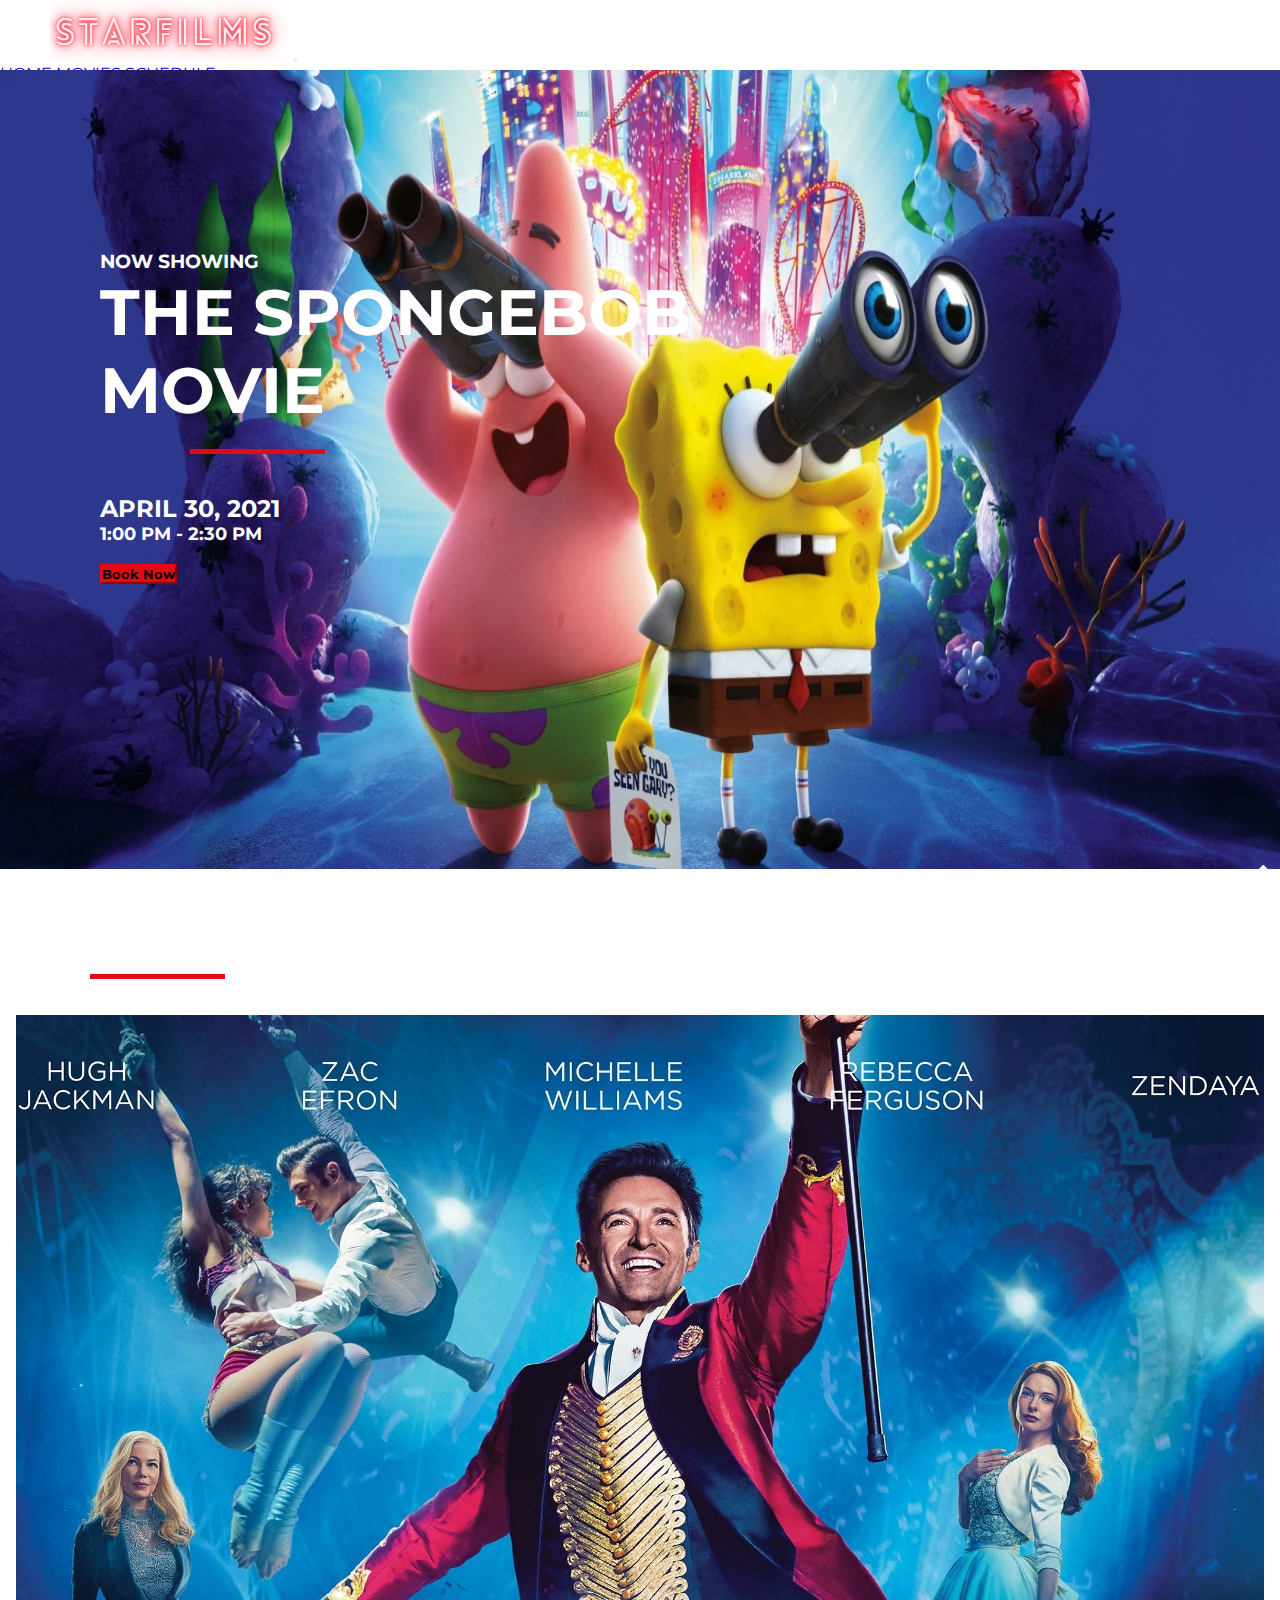
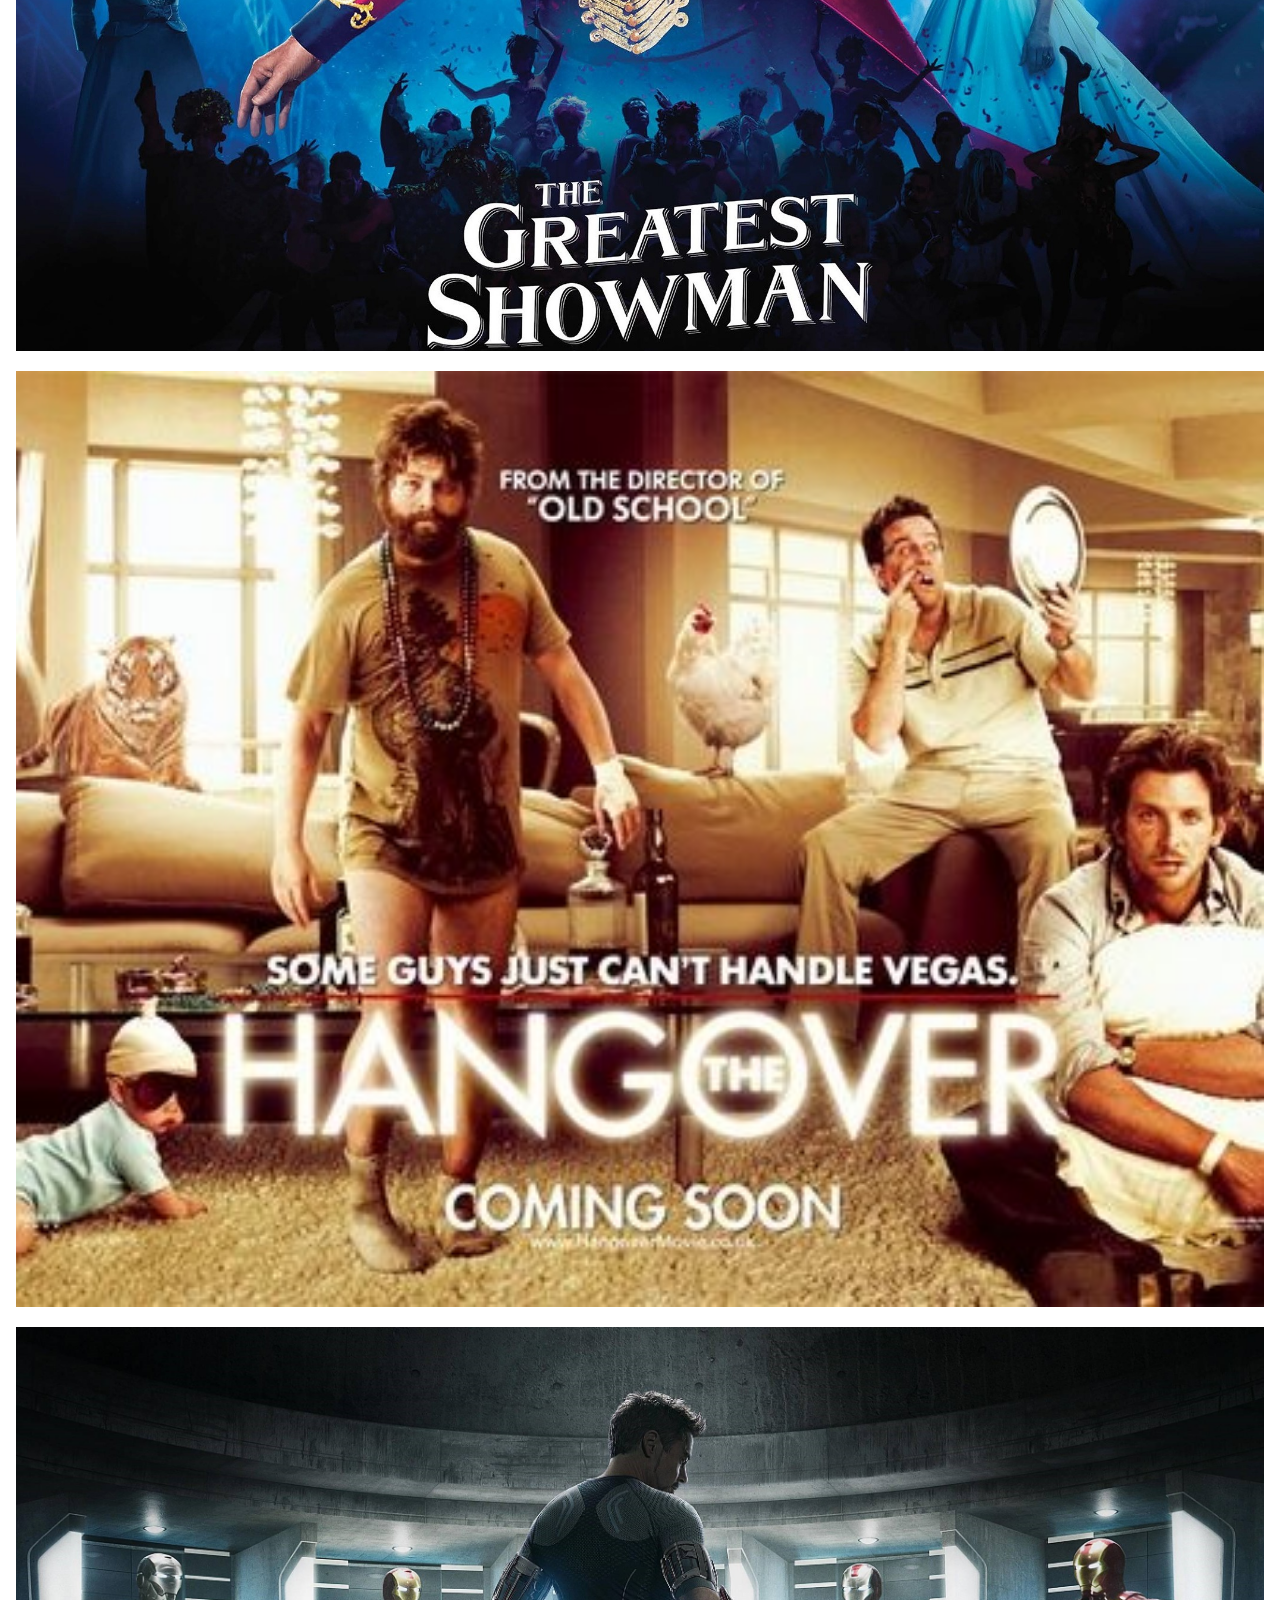
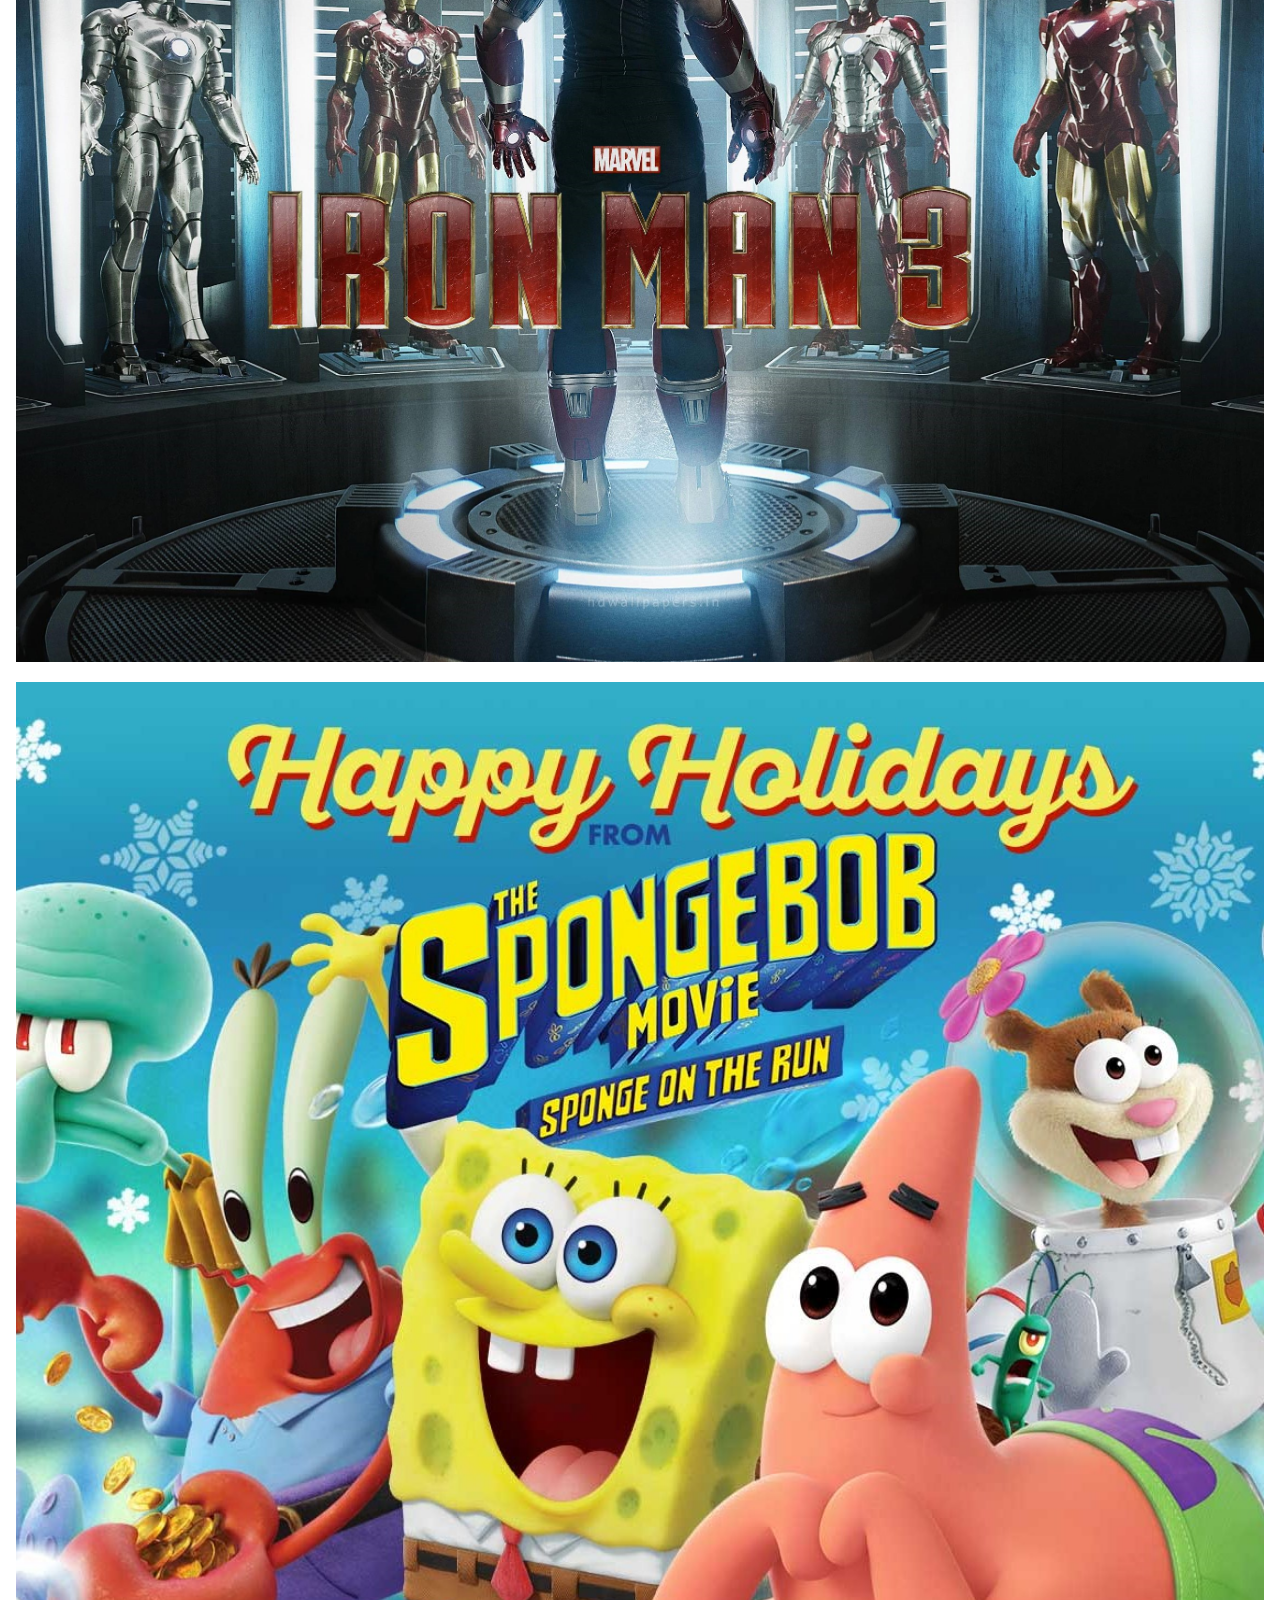
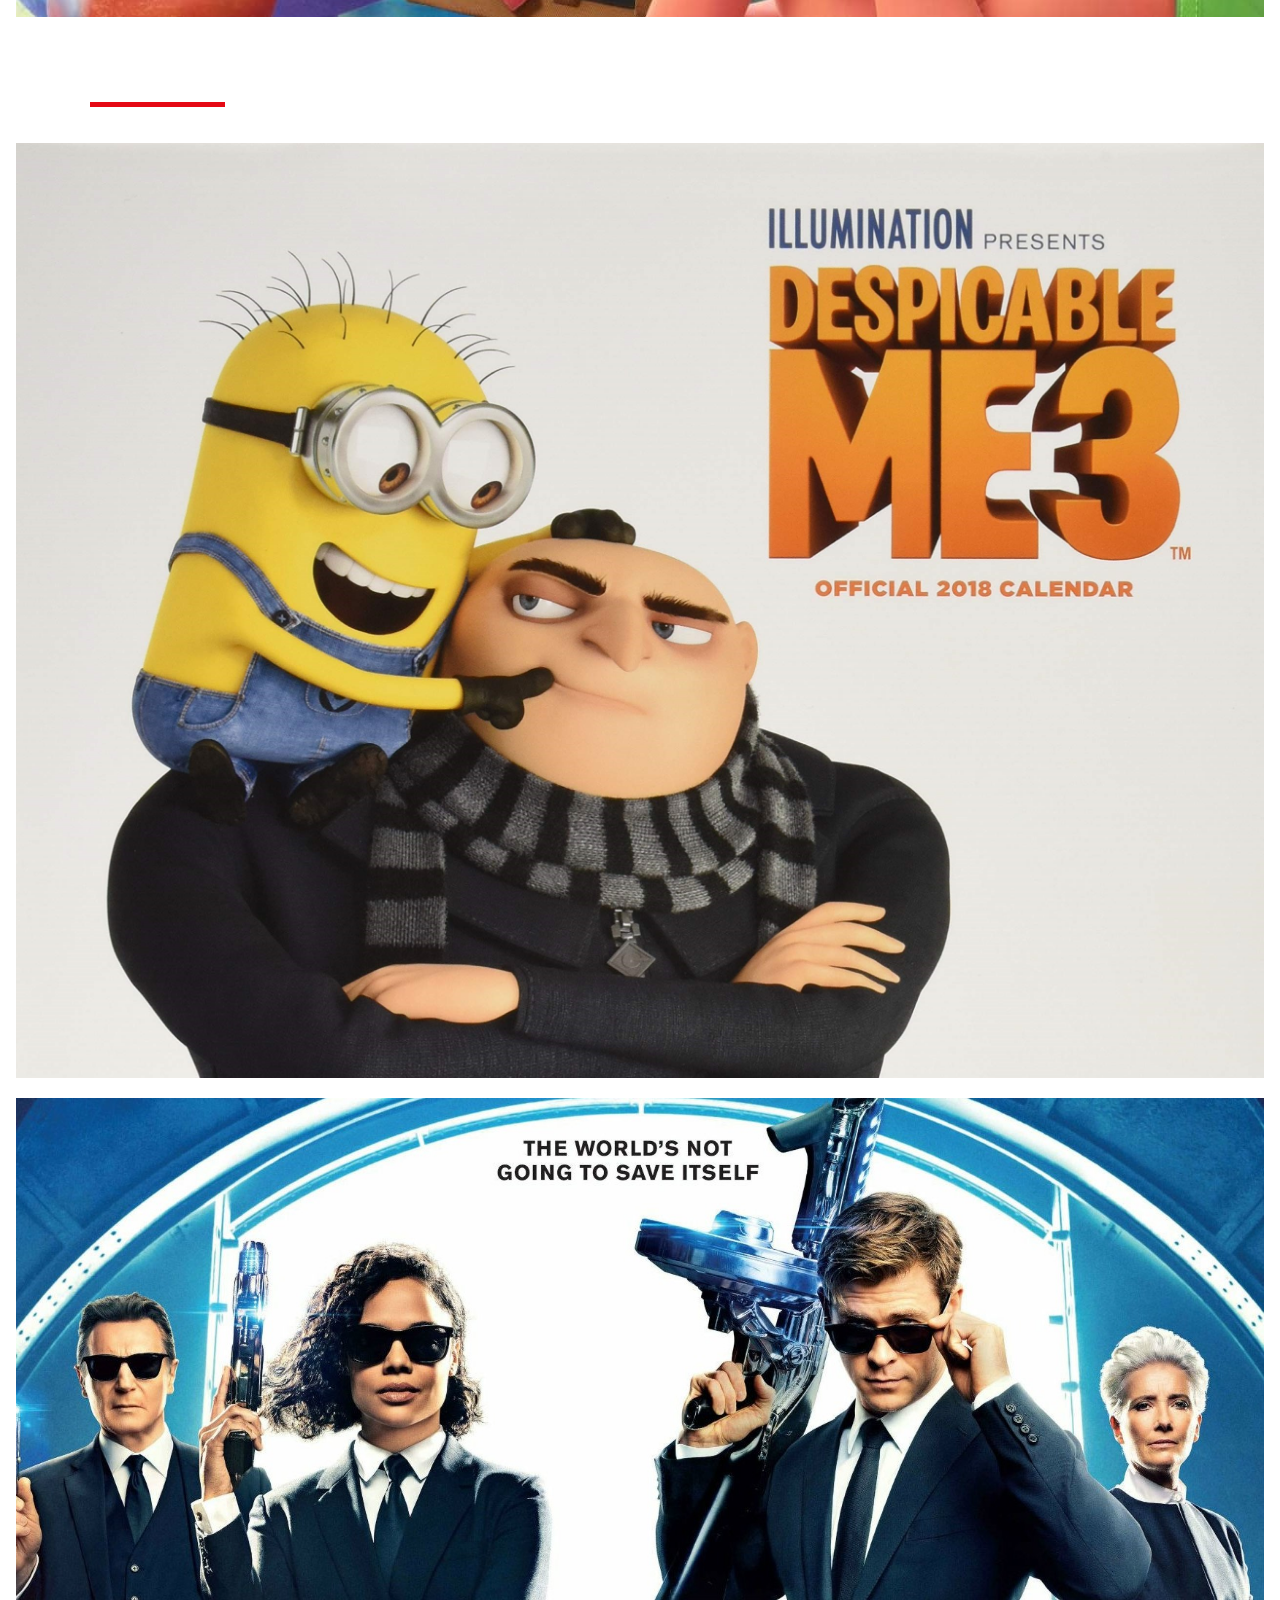
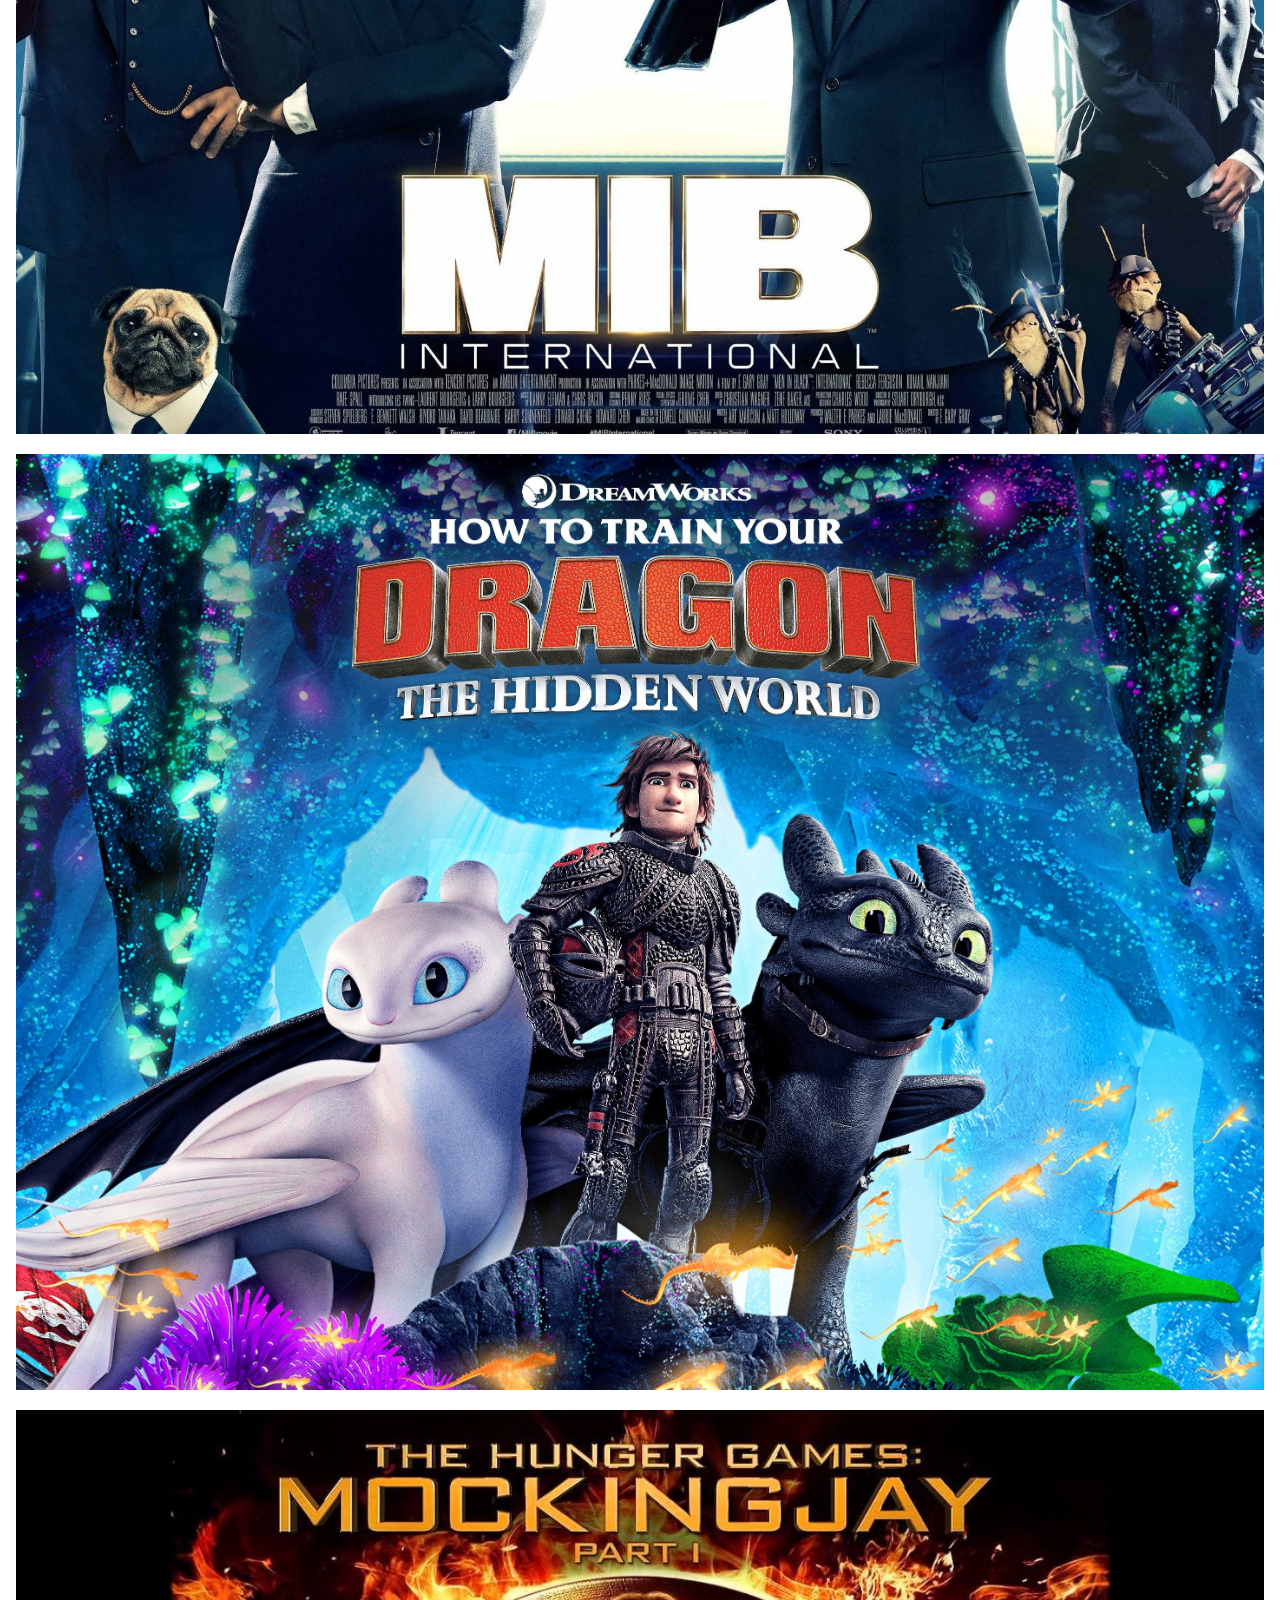
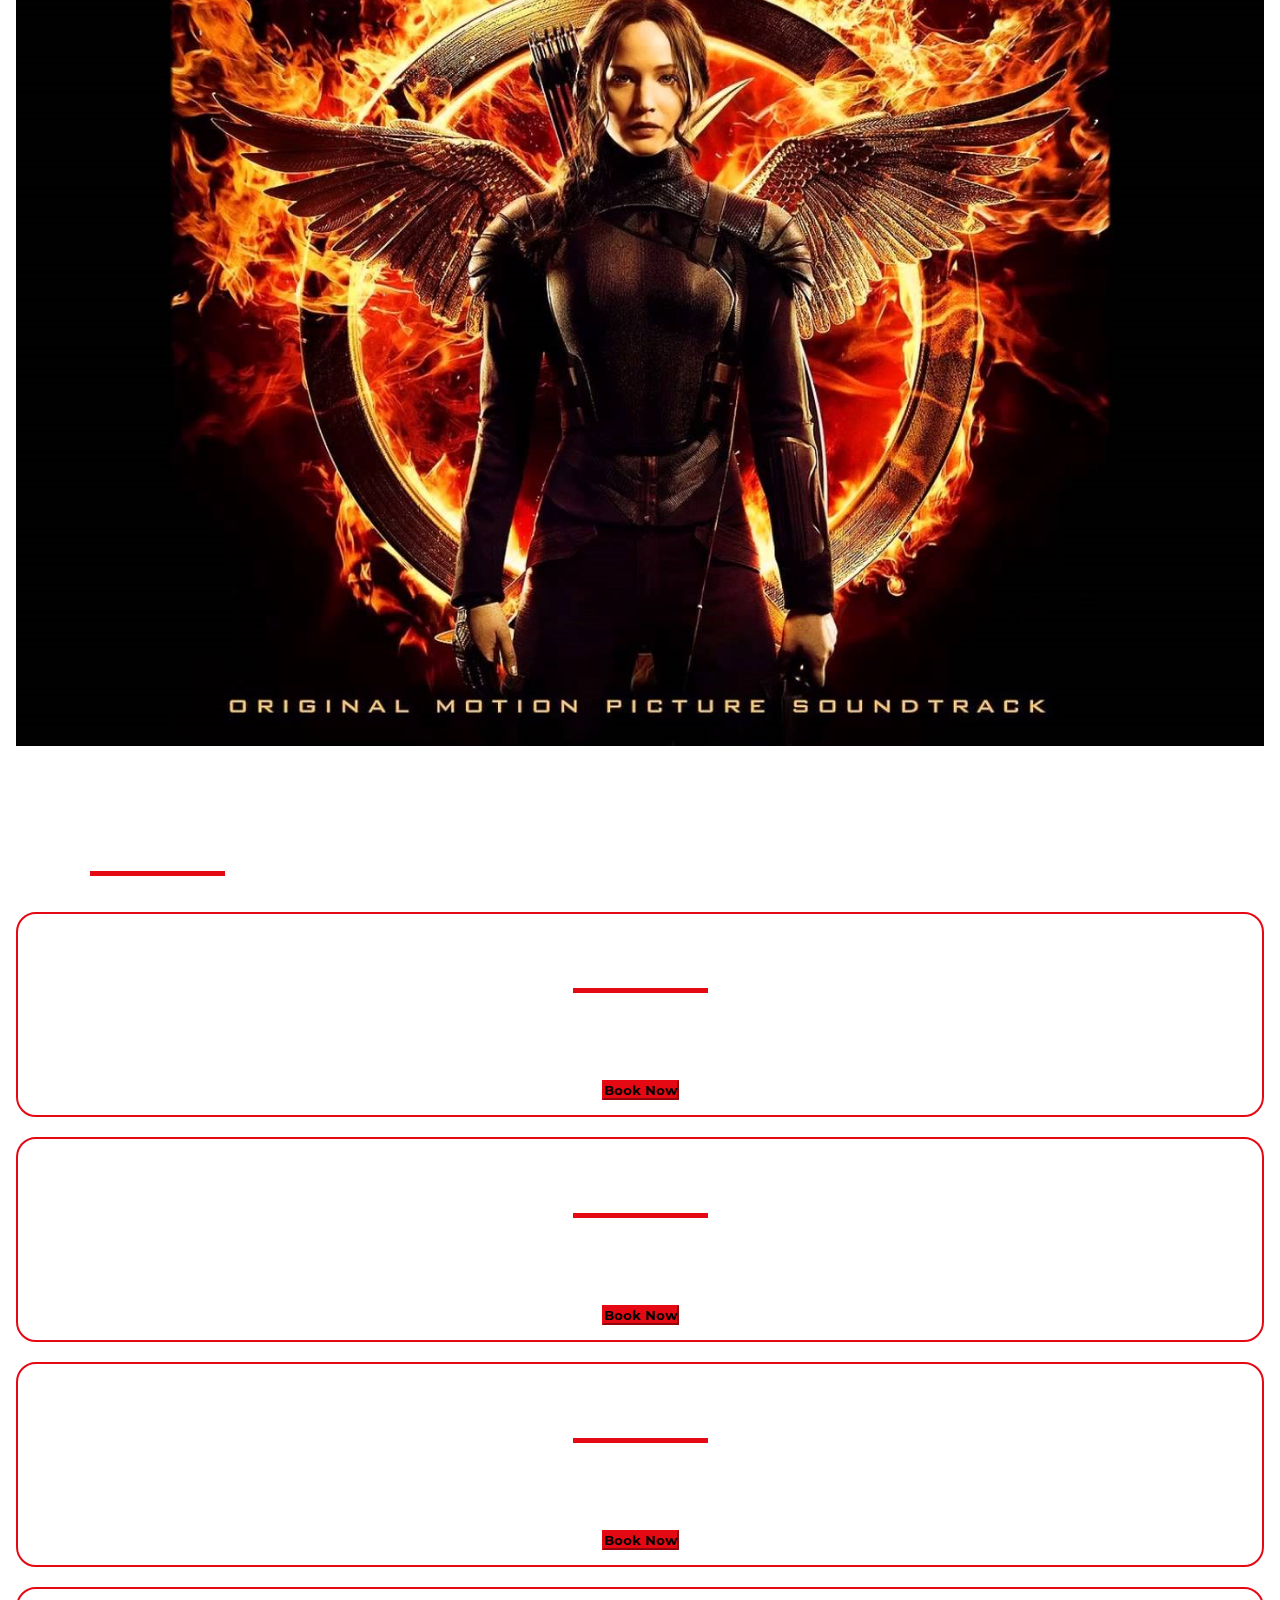
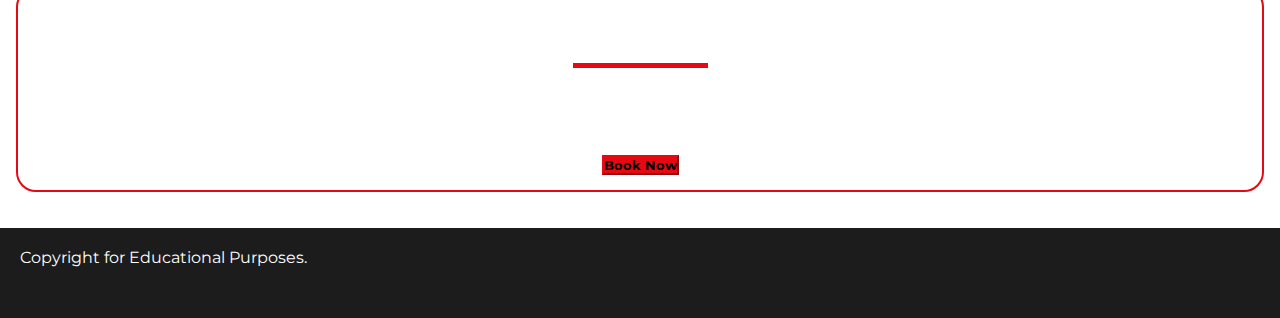
<file: index.html>
<html lang="en">
<head>
    <meta charset="UTF-8">
    <meta http-equiv="X-UA-Compatible" content="IE=edge">
    <meta name="viewport" content="width=device-width, initial-scale=1.0">
     <!-- for icon -->
     <link href="vendor/css/all.css" rel="stylesheet">
     <!-- for icon -->
    <link rel="stylesheet" type="text/css"  href="style.css">
    <title>SEAT RESERVATION</title>
    <link href="https://cdn.jsdelivr.net/npm/bootstrap@5.0.0-beta3/dist/css/bootstrap.min.css" rel="stylesheet" integrity="sha384-eOJMYsd53ii+scO/bJGFsiCZc+5NDVN2yr8+0RDqr0Ql0h+rP48ckxlpbzKgwra6" crossorigin="anonymous">
    <link rel="preconnect" href="https://fonts.gstatic.com">
    <link href="https://fonts.googleapis.com/css2?family=Montserrat&display=swap" rel="stylesheet">
    <link rel="icon" href="icon.png">
</head>
<body class="">

    <!--NAVBAR-->
    <header id ="home">
        <nav class="navbar navbar-expand-lg navbar-dark bg-dark">
          <div class="container-fluid">
            <a class="navbar-brand" href="#"><img src="STARFILMS.png" class="img-fluid logo"></a>
            <button class="navbar-toggler" type="button" data-bs-toggle="collapse" data-bs-target="#navbarNavAltMarkup" aria-controls="navbarTogglerDemo01" aria-expanded="false" aria-label="Toggle navigation">
              <span class="navbar-toggler-icon"></span>
            </button>
            <div class="collapse navbar-collapse" id="navbarNavAltMarkup">
              <div class="navbar-nav">
                <a class="nav-link active" aria-current="page" href="#">HOME</a>
                <a class="nav-link" href="#movies">MOVIES</a>
                <a class="nav-link" href="#SCHEDULE">SCHEDULE</a>
              </div>
              <form class="d-flex">
                <input class="form-control me-2" type="search" placeholder="Search" aria-label="Search">
                <button class="btn btn-outline-success" type="submit">Search</button>
              </form>
            </div>
            
          </div>
        </nav>

        <div class="banners">
          <div class="banner1">
            <img class="slideshow__img col-12" src="slideshow1.jpg">
            <div class="text-box text-box1">
                <h3>NOW SHOWING</h3>
                <h1>IRON MAN 3</h1>
                <div class="divider"></div>
                <h2>APRIL 30, 2021</h2>
                <p class="description"> 3:00 PM - 6:00 PM</p>
                <br>
                <button class="btn btn-outline-success">Book Now</button>
            </div>
        </div>
        <div class="banner2 ">
            <img class="slideshow__img col-12" src="slideshow2.jpg">
            <div class="text-box text-box2">
                <h3>NOW SHOWING</h3>
                <h1 class="text-start">THE GREATEST SHOWMAN</h1>
                <div class="divider"></div>
                <h2>APRIL 30, 2021</h2>
                <p class="description"> 11:00 AM - 1:00 PM</p>
                <br>
                <button class="btn btn-outline-success">Book Now</button>
            </div>
        </div>
        <div class="banner3">
            <img class="slideshow__img col-12" src="slideshow3.jpg">
            <div class="text-box text-box3">
                <h3>NOW SHOWING</h3>
                <h1>THE HANGOVER 3</h1>
                <div class="divider"></div>
                <h2>APRIL 30, 2021</h2>
                <p class="description"> 6:00 PM - 8:00 PM</p>
                <br>
                <button class="btn btn-outline-success">Book Now</button>
            </div>
        </div>
        <div class="banner4">
            <img class="slideshow__img col-12" src="slideshow4.jpg">
            <div class="text-box text-box4">
                <h3>NOW SHOWING</h3>
                <h1>THE SPONGEBOB MOVIE</h1>
                <div class="divider"></div>
                <h2>APRIL 30, 2021</h2>
                <p class="description"> 1:00 PM - 2:30 PM</p>
                <br>
                <button class="btn btn-outline-success">Book Now</button>
            </div>
          </div>
        </div>
    </header>


<!--HEADER-->
    <!-- <section class="hero" id="hero">
    
</section> -->

    
    <!--MOVIES: NOW SHOWING-->
    <div class="bg-dark movies" id="movies">
    <h1 class= "headtext_N"><strong>Now Showing</strong></h1>
    <div class="divider"></div>
        <div class="container">
          <div class="row">
            <div class="image col-sm-3">
              <img src="movie1.jpg" class="image__img">
                <div class = "image__overlay">
                    <div class = "image__title">Book your seats now.</div>
                    <button class="btn btn-outline-success">Book Now</button>
                </div>
            </div>
            <div class="image col-sm-3 ">
              <img src="movie2.jpg" class="image__img">
                <div class = "image__overlay">
                    <div class = "image__title">Book your seats now.</div>
                    <button class="btn btn-outline-success">Book Now</button>
                </div>
            </div>
            <div class="image col-sm-3">
              <img src="movie3.jpg" class="image__img">
                <div class = "image__overlay">
                    <div class = "image__title">Book your seats now.</div>
                    <button class="btn btn-outline-success">Book Now</button>
                </div>
            </div>
            <div class="image col-sm-3">
              <img src="movie4.jpg" class="image__img">
                <div class = "image__overlay">
                    <div class = "image__title">Book your seats now.</div>
                    <button class="btn btn-outline-success">Book Now</button>
                </div>
            </div>
            </div>
          </div>
        </div>
    </div>


   <!--MOVIES: COMING SOON-->
    <div class="bg-dark movies" id="movies">
    <h1 class= "headtext1"><strong>Coming Soon</strong></h1>
    <div class="divider"></div>
        <div class="container">
          <div class="row">
            <div class="col-sm-3 pb-sm-2">
              <img src="movie5.jpg" class="moviephoto" href="movie.html">
            </div>
            <div class="col-sm-3 pb-sm-2 ">
              <img src="movie6.jpg" class="moviephoto">
            </div>
            <div class="col-sm-3 pb-sm-2">
              <img src="movie7.jpg" class="moviephoto" href="#">
            </div>
            <div class="col-sm-3 pb-sm-2">
              <img src="movie8.jpg" class="moviephoto" href="#">
            </div>
            </div>
          </div>
        </div>
    </div>





   <!--MOVIES: SCHEDULE-->

<div class="bg-dark movies" id="SCHEDULE">
    <h1 class= "headtext"><strong>Now Showing</strong></h1>
    <div class="divider"></div>
        <div class="container">
          <div class="row">
            <div class="sched col-sm-5 pb-sm-2">
                <div class = "sched-div">
                    <h1 class="movie-title">THE GREATEST SHOWMAN</h1>
                    <div class="divider2"></div>
                    <h2 class ="movie-title">APRIL 30, 2021</h2>
                    <p class ="datetime"> 11:00 AM - 1:00 PM</p>
                    <br>
                    <div class="btn-div">
                    <button class="btn booknow">Book Now</button>
                    </div>
                </div>
            </div>
            <div class="sched col-sm-5 pb-sm-2">
                <div class = "sched-div">
                    <h1 class="movie-title">THE HANGOVER III</h1>
                    <div class="divider2"></div>
                    <h2 class ="movie-title">APRIL 30, 2021</h2>
                    <p class ="datetime"> 6:00 PM - 8:00 PM</p>
                    <br>
                    <div class="btn-div">
                    <button class="btn booknow">Book Now</button>
                    </div>
                </div>
            </div>

            <div class="sched col-sm-5 pb-sm-2">
                <div class = "sched-div">
                    <h1 class="movie-title">IRON MAN 3</h1>
                    <div class="divider2"></div>
                    <h2 class ="movie-title">APRIL 30, 2021</h2>
                    <p class ="datetime"> 3:00 PM - 6:00 PM</p>
                    <br>
                    <div class="btn-div">
                    <button class="btn booknow">Book Now</button>
                    </div>
                </div>
            </div>
            <div class="sched col-sm-5 pb-sm-2">
                <div class = "sched-div">
                    <h1 class="movie-title">THE SPONGEBOB MOVIE</h1>
                    <div class="divider2"></div>
                    <h2 class ="movie-title">APRIL 30, 2021</h2>
                    <p class ="datetime"> 1:00 PM - 2:30 PM</p>
                    <br>
                    <div class="btn-div">
                    <button class="btn booknow">Book Now</button>
                    </div>
                </div>
            </div>


        </div>
    </div>
</div>



<!--FOOTER-->
    <footer>
      <div class="footer-container">
            <p class="ft2">Copyright for Educational Purposes.
            </p>
      </div>
     </footer>

     <div class="rtbutton">
      <a href="#home"><i class="fas fa-arrow-up"></i></a>
    </div>
    

     <script src="https://cdn.jsdelivr.net/npm/bootstrap@5.0.0-beta3/dist/js/bootstrap.bundle.min.js" integrity="sha384-JEW9xMcG8R+pH31jmWH6WWP0WintQrMb4s7ZOdauHnUtxwoG2vI5DkLtS3qm9Ekf" crossorigin="anonymous"></script>
    
</body>
</html>
</file>
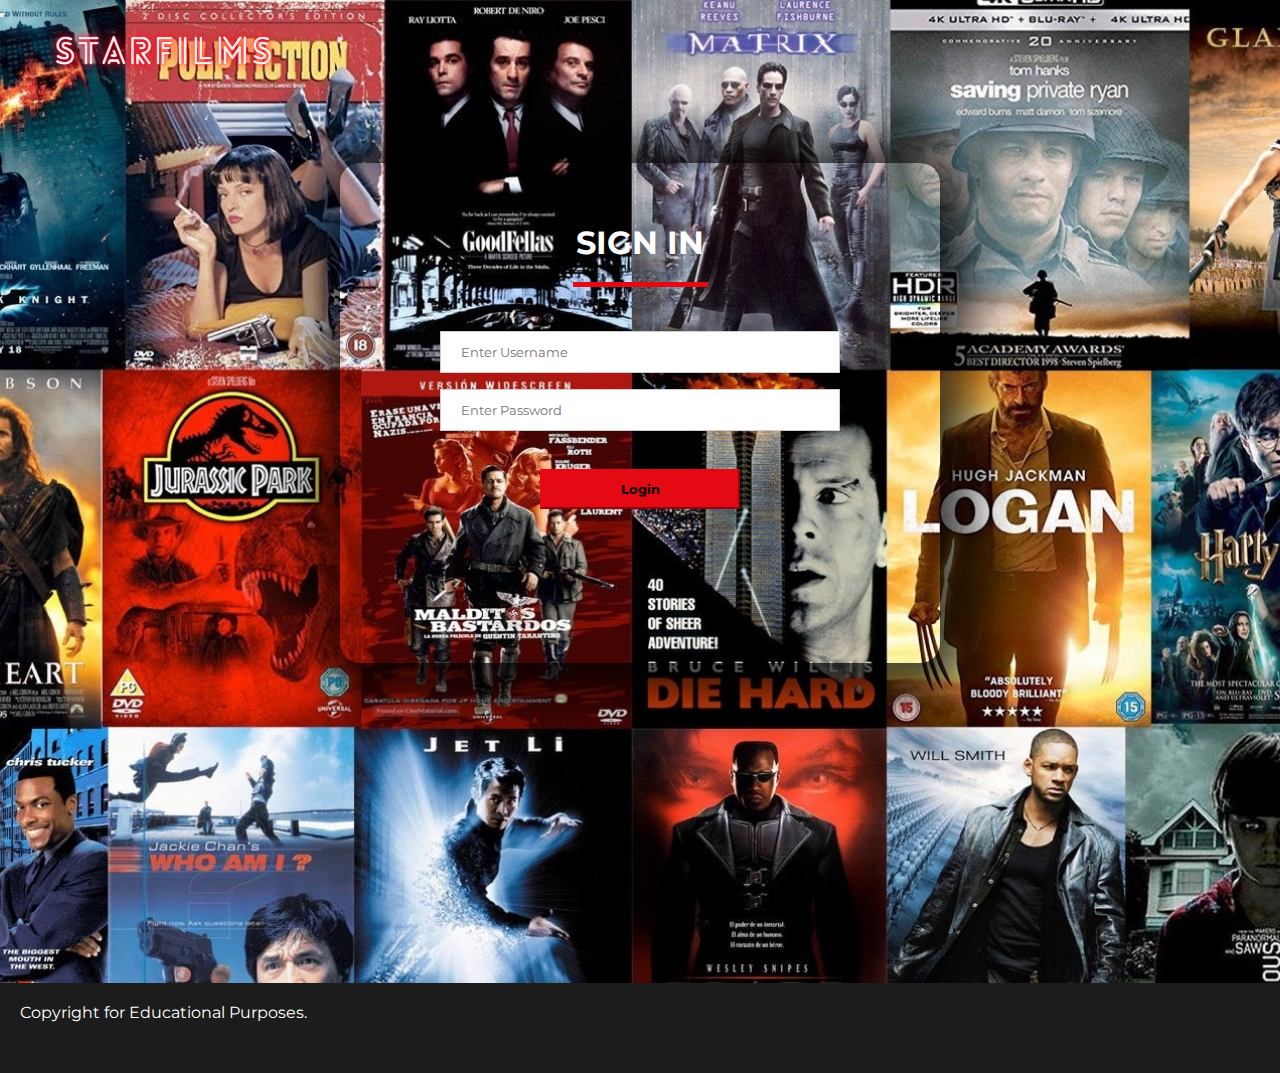
<file: login.html>
<!DOCTYPE html>
<html>
<head>
	<meta charset="UTF-8">
    <meta http-equiv="X-UA-Compatible" content="IE=edge">
    <meta name="viewport" content="width=device-width, initial-scale=1.0">
    <link rel="stylesheet" type="text/css"  href="style.css">
    <title>LOGIN</title>
    <link href="https://cdn.jsdelivr.net/npm/bootstrap@5.0.0-beta3/dist/css/bootstrap.min.css" rel="stylesheet" integrity="sha384-eOJMYsd53ii+scO/bJGFsiCZc+5NDVN2yr8+0RDqr0Ql0h+rP48ckxlpbzKgwra6" crossorigin="anonymous">
    <link rel="preconnect" href="https://fonts.gstatic.com">
    <link href="https://fonts.googleapis.com/css2?family=Montserrat&display=swap" rel="stylesheet">
    <link rel="icon" href="icon.png">
</head>
<body class="login">

    <!--NAVBAR-->
	<header id ="login">
        <nav class="navbar navbar-expand-lg navbar-dark bg-dark">
          <div class="container-fluid">
            <button class="navbar-toggler" type="button" data-bs-toggle="collapse" data-bs-target="#navbarTogglerDemo01" aria-controls="navbarTogglerDemo01" aria-expanded="false" aria-label="Toggle navigation">
              <span class="navbar-toggler-icon"></span>
            </button>
            <div class="collapse navbar-collapse" id="navbarTogglerDemo01">
              <img src="STARFILMS.png" class="img-fluid logo">
            </div>
          </div>
        </nav>
    </header>


    <div class="loginpage">
    <div class="bg-dark loginform">
    	<h1 class="login-title">SIGN IN</h1>
    	<div class="divider2"></div>
		<form action="/action_page.php" method="post">
		  <div class="container">
		    <input type="text" placeholder="Enter Username" name="uname" required>
		    <input type="password" placeholder="Enter Password" name="psw" required>
        <br>
		    <button class="loginbtn" type="submit">Login</button>
		  </div>
		</form>
	</div>
	</div>



	<!--FOOTER-->
    <footer>
      <div class="footer-container">
            <p class="ft2">Copyright for Educational Purposes.
            </p>
      </div>
     </footer>
    

    <script src="https://cdn.jsdelivr.net/npm/bootstrap@5.0.0-beta3/dist/js/bootstrap.bundle.min.js" integrity="sha384-JEW9xMcG8R+pH31jmWH6WWP0WintQrMb4s7ZOdauHnUtxwoG2vI5DkLtS3qm9Ekf" crossorigin="anonymous"></script>

</body>
</html>
</file>
<file: style.css>
*{
    margin: 0;
    padding: 0;
}

html{
    scroll-behavior: smooth;
    background-color: #fff;
    text-rendering: optimizeLegibility;
}

h1, h2, h3, a, *{
	font-family: 'Montserrat', sans-serif;
}

body{
    
}

header{

}

.navbar{
    z-index:10;
}

.img-fluid {
	margin-left: 50px;
    max-width: 100%!important;
    height: 60px!important;
}

.d-flex {
    margin: auto;
    margin-right: 60px;
}

.btn-outline-success {
    color: black!important;
    border-color: #E50914!important;
    background: #E50914!important;
    font-weight: bold!important;
}

.btn-outline-success:hover{
	background-color:#EAEAEA!important;
	color: #E50914!important;
}


/*HEADER*/


section{

}
#home{
    min-height: 95vh;
}
.banners{
    margin: 0;
    margin-bottom: 100px;
    padding: 0;
    display: flex;
    align-items: center;
    justify-content: center;

}


.images img{
  height: 100%;
  width: 100%;
}

.banner1, .banner2, .banner3, .banner4{
    /* height:98vh; */
    width: 100%;
    position: absolute;
    left: 0;
    top: 70;
}

.slideshow__img{
    width: 100%;
    position: absolute;
    height: 88.8vh;
}


.text-box{
    width:600px;
    position: absolute;
    top: 80px;
    left:100px;
    color: white;
    animation: textup 12s linear infinite;
    transform: translateY(100px);
}

.text-box h1{
    margin-bottom: 20px;
    font-weight: bold;
    font-size: 4em;

}

.text-box h2{
    margin-top: 40px;
    font-weight: bold;
}

.text-box p{
    font-size: 18px;
    margin:0px;
    font-weight: bold;
}

.banner1{
    animation: slide1 12s linear infinite;
}

.banner2{
    animation: slide2 12s linear infinite;
}

.banner3{
    animation: slide3 12s linear infinite;
}

.banner4{
    animation: slide4 12s linear infinite;
}

@keyframes slide1{
    0%{
        visibility: visible;
    }
    25%{
        visibility: hidden;
    }
    50%{
        visibility: hidden;
    }
    75%{
        visibility: hidden;
    }
    100%{
        visibility: visible;
    }
}

@keyframes slide2{
    0%{
        visibility: hidden ;
    }
    25%{
        visibility: hidden;
    }
    50%{
        visibility: visible;
    }
    75%{
        visibility: hidden;
    }
    100%{
        visibility: hidden;
    }
}

@keyframes slide3{
    0%{
        visibility: hidden ;
    }
    25%{
        visibility: hidden;
    }
    50%{
        visibility: hidden;
    }
    75%{
        visibility: visible;
    }
    100%{
        visibility: hidden;
    }
}

@keyframes slide4{
    0%{
        visibility: hidden ;
    }
    25%{
        visibility: hidden;
    }
    50%{
        visibility: hidden;
    }
    75%{
        visibility: hidden;
    }
    100%{
        visibility: visible;
    }
}

@keyframes textup{
    10%{
        transform: translateY(0px);
    }
    100%{
        transform: translateY(0px);
    }
}

.text-box1{
    animation-delay: 0s;
}

.text-box2{
    animation-delay: 3s;
}

.text-box3{
    animation-delay: 6s;
}

.text-box4{
    animation-delay: 9s;
}




/*header{
 	min-height: 100vh;
    background-image:linear-gradient(rgba(20, 20, 20, 0.151),
     rgba(20, 20, 20, 0.151)), url(bg.jpg);
    background-position: center;
    background-size: cover;
}*/



/* MOVIES SECTION */
.movies{
	min-height: 50vh;
}

.headtext{
	color: white;
	padding-top: 50px;
	margin-left: 90px;
}
.headtext_N{
    color: white;
	padding-top: 80px;
	margin-left: 90px;
}

.headtext1{
	color: white;
	padding-top: 10px;
	margin-left: 90px;
}

.divider{
	margin-left: 90px;
	height: 5px;
	width: 15vh;
	background-color:#E50914;
	margin-bottom: 20px;
}

.container{
	padding-bottom: 20px;
}



/*IMAGE OVERLAY*/
.image {
    position: relative;
}

.image__img {
    display: block;
    width: 100%;
    margin-bottom: 20px;
}

.image__overlay {
    position: absolute;
    top: 0;
    left: 0;
    width: 100%;
    height: 100%;
    background: rgba(0, 0, 0, 0.6);
    color: #ffffff;
    font-family: 'Quicksand', sans-serif;
    display: flex;
    flex-direction: column;
    align-items: center;
    justify-content: center;
    opacity: 0;
    transition: opacity 0.25s;
}

.image__overlay--blur {
    backdrop-filter: blur(5px);
}

.image__overlay--primary {
    background: #009578;
}

.image__overlay > * {
    transform: translateY(20px);
    transition: transform 0.25s;
}

.image__overlay:hover {
    opacity: 1;
}

.image__overlay:hover > * {
    transform: translateY(0);
}

.image__title {
    font-size: 1em;
    font-weight: bold;
}

.moviephoto{
	width:100%;
	padding-bottom:20px;
}





/*SCHEDULE*/

/*


*/
.sched-row{

}

.sched{
    margin: auto;
    margin-bottom: 20px;
    border-width:2px;
    border-style:solid;
    border-color:#E50914;
    border-radius: 20px;
}

.sched-div{
    margin: 15px;

}

.sched-div p, h1, h2{
    color: #fff;
}

.movie-title{
    font-weight: bold;
    text-align: center;
}

.divider2{
    margin:auto;
    height: 5px;
    width: 15vh;
    background-color:#E50914;
    margin-bottom: 20px;
    margin-top:20px;
}

.datetime{
    text-align: center;
}

.btn-div{
    display: flex;
    margin:0;
    justify-content: center;
    align-items: center;
}

.booknow {
    color: black;
    border-color: #E50914!important;
    background: #E50914!important;
    font-weight: bold!important;

}

.booknow:hover{
    background-color:#EAEAEA!important;
    color: #E50914!important;
}



/*FOOTER*/

footer {
    min-height: 10vh;
    background-color: #1c1c1c;
}

.ft2 {
    color: #fff;
    font-size: 100%;
    padding: 20px;
    margin-bottom: 0;
}

.rtbutton{
    position: fixed;
    bottom: 20px;
    right: 10px;
    z-index: 99;
}
.rtbutton a:link,
.rtbutton a:visited
{
   color: #fff;
}

/*
@media only screen and (max-width: 1400px) {
    
     .hero{
        padding-bottom: 20px;
    }

    .slideshow__img{
        height: 100vh;
        padding-bottom: 20px;
    }

    .text-box{
        width: 300px;
    }

    .text-box h1{
    margin-bottom: 20px;
    font-weight: bold;
    font-size: 2em;
    }

    .textbox h3{
        font-size: 
    }
    .banner1, .banner2, .banner3, .banner4{
    height: 40vh !important;
    }

    .sched{
        margin-bottom: 20px;
    } 
   
}*/
@media(max-width: 320px) {
    .text-box{
        font-size: 7px;
        width:200px;
        position: absolute;
        top: 40px;
        left:30px;
    }
    .img-fluid {
        margin-left: 30px;
        max-width: 100%!important;
        height: 45px!important;
    }
   
    .slideshow__img{
        width: 100%;
        position: none;
        height: 65vh;
    }
    #home{
        min-height: 70vh; 
    }
    .banners{
        padding-top: 0;
        margin-bottom: 0;
    }
}
@media (min-width:321px) and (max-width: 820px){
    .text-box{
        font-size: 8px;
        width:200px;
        position: absolute;
        top: 40px;
        left:30px;
    }
    .img-fluid {
        margin-left: 30px;
        max-width: 100%!important;
        height: 45px!important;
    }
   
    .slideshow__img{
        width: 100%;
        position: none;
        height: 65vh;
    }
    #home{
        min-height: 70vh; 
    }
}



/*LOGIN HTML*/
.login{
    min-height: 100vh;
    position: relative;
    background-image: url(bg.jpg);
    background-position: center;
    background-size: cover;
}

.loginpage{
    height: 100vh;
    width: 100%;
    text-align: center;
}

.loginform{

    -webkit-box-shadow: 4px 7px 49px 27px rgba(0,0,0,0.75);
    -moz-box-shadow: 4px 7px 49px 27px rgba(0,0,0,0.75);
    box-shadow: 4px 7px 49px 27px rgba(0,0,0,0.75);
    width: 600px;
    height: 500px;
    margin: auto;
    display: inline-block;
    margin-top:80px;
    border-radius: 20px;
   
}

.login-title{
    padding-top: 60px;
    display: flex;
    margin:0;
    justify-content: center;
    align-items: center;
}

input[type=text], input[type=password] {
  width: 400px;
  padding: 12px 20px;
  margin: 8px 0;
  border: 1px solid #ccc;
  box-sizing: border-box;
}

.container {
  padding: 16px;
}

.loginbtn{
    margin-top:30px;
    padding: 10px;
    width: 200px;
    color: black!important;
    border-color: #E50914!important;
    background: #E50914!important;
    font-weight: bold!important;
}

.loginbtn:hover{
    background-color:#EAEAEA!important;
    color: #E50914!important;
}


/* Change styles for span and cancel button on extra small screens */
@media screen and (max-width: 690px) {

  .loginform{
    width: auto;
    height: 500px;
    }

}
</file>
